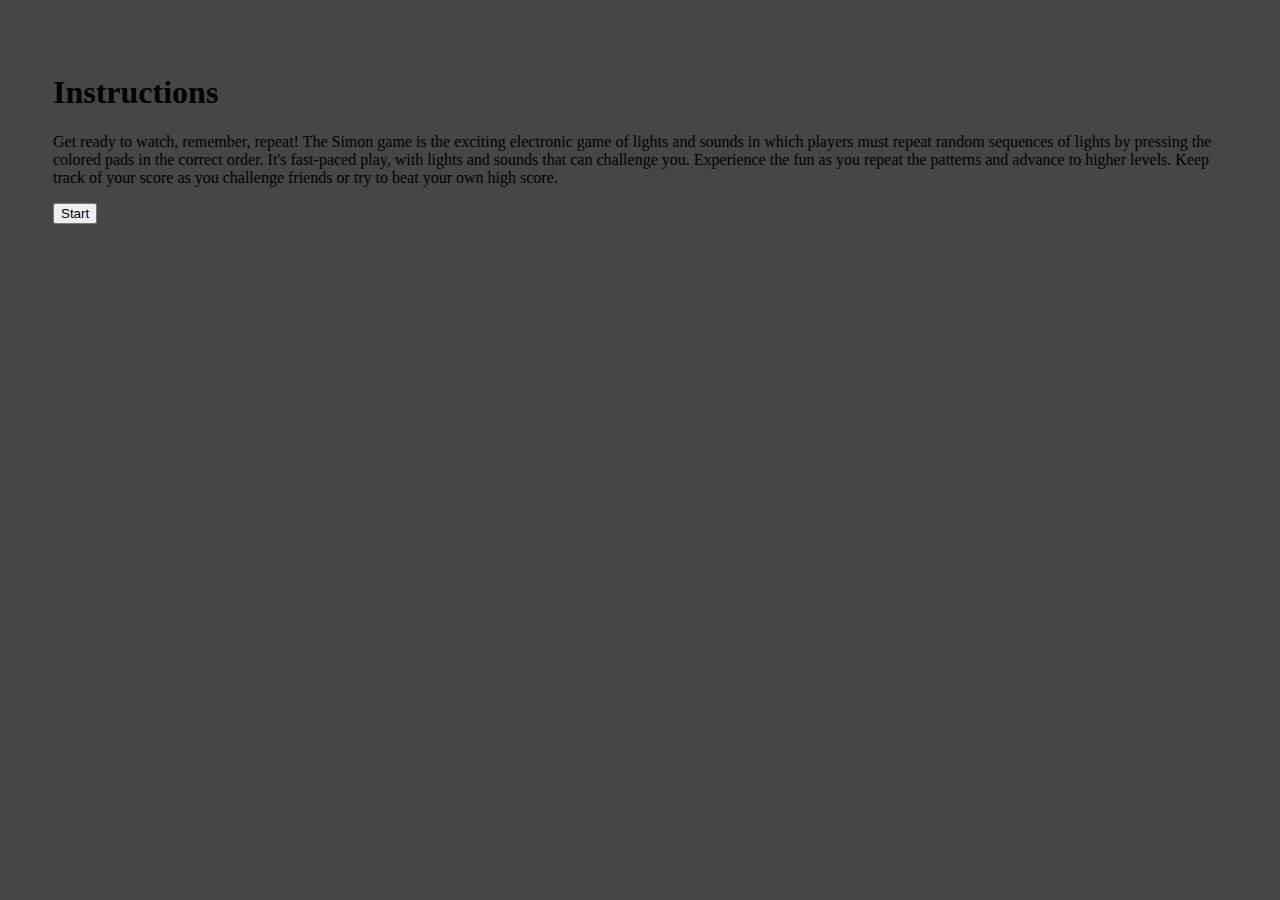
<file: index.html>
<!DOCTYPE html>
<html lang="en">

<head>
    <meta charset="UTF-8">
    <meta name="viewport" content="width=device-width, initial-scale=1.0">
    <meta http-equiv="X-UA-Compatible" content="ie=edge">
    <title>Simon</title>
    <link rel="stylesheet" href="css/style.css">
    <link rel="shortcut icon" href="images/pa_head_logo.png" type="image/x-icon">
</head>

<body>
    <main>
        <section id="gameManual" class="">
            <h1 id="title">Instructions</h1>
            <p id="description">Get ready to watch, remember, repeat! The Simon game is the exciting electronic game of lights and sounds in which players must repeat random sequences of lights by pressing the colored pads in the correct order. It's fast-paced play, with
                lights and sounds that can challenge you. Experience the fun as you repeat the patterns and advance to higher levels. Keep track of your score as you challenge friends or try to beat your own high score.</p>
            <button id="start">Start</button>
        </section>
        <section id="game" class="hidden">
            <div id="1" class="green button"></div>
            <div id="2" class="red button"></div>
            <div id="3" class="yellow button"></div>
            <div id="4" class="blue button"></div>
        </section>
    </main>
    <script src="./JS/jquery.min.js"></script>
    <script src="./JS/main.js"></script>
</body>

</html>
</file>
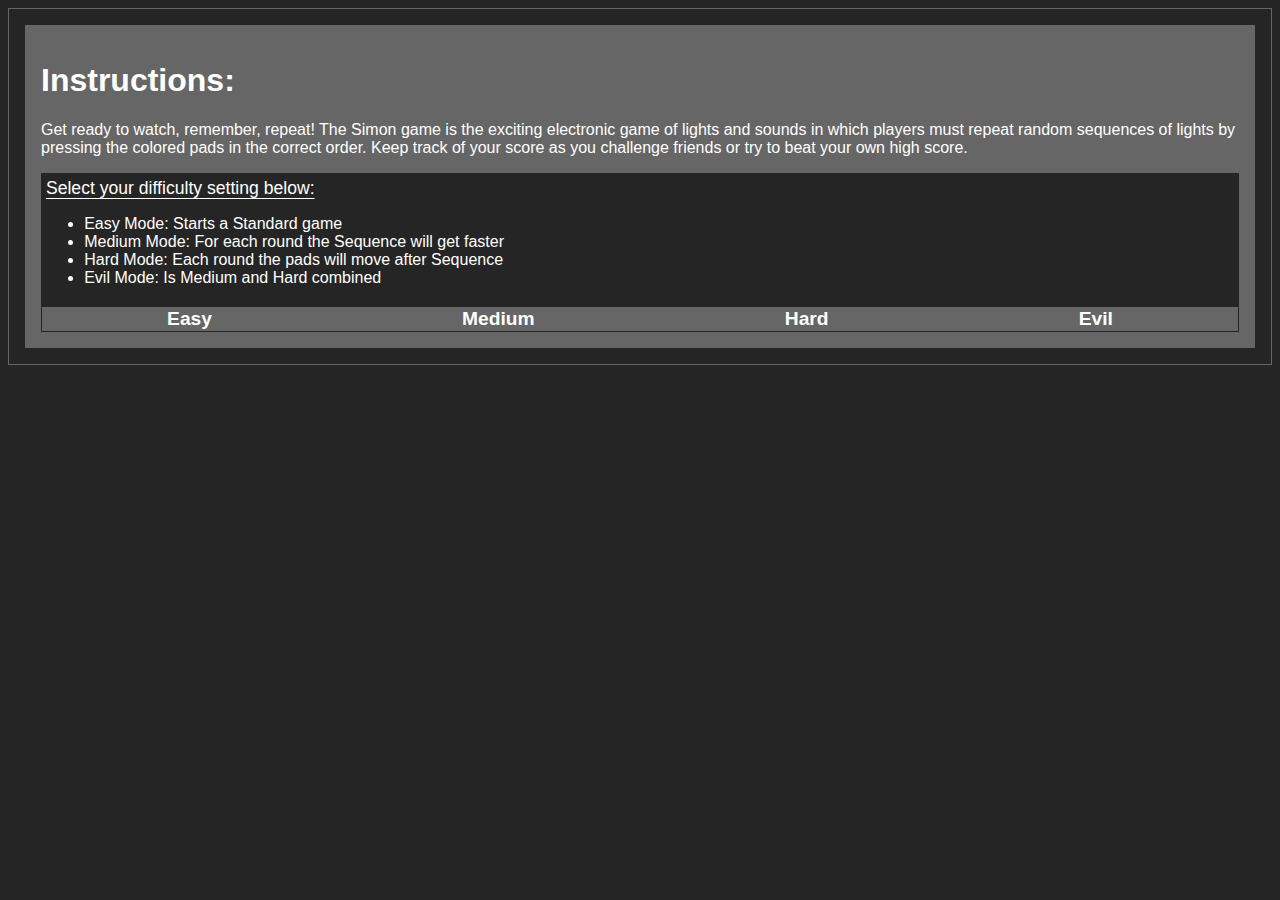
<file: docs/index.html>
<!DOCTYPE html>
<html lang="en">

<head>
    <meta charset="UTF-8">
    <meta name="viewport" content="width=device-width, initial-scale=1.0">
    <meta http-equiv="X-UA-Compatible" content="ie=edge">
    <title>Simon</title>
    <link rel="stylesheet" href="css/style.css">
    <link rel="stylesheet" href="css/mobile.css">
    <link rel="stylesheet" href="css/landscape.css">
    <link rel="shortcut icon" href="images/pa_head_logo.png" type="image/x-icon">
</head>

<body>
    <div id="gameManual">
        <div id="container">
            <h1 id="title">Instructions:</h1>
            <p id="description">Get ready to watch, remember, repeat! The Simon game is the exciting electronic game of lights and sounds in which players must repeat random sequences of lights by pressing the colored pads in the correct order. Keep track of your score as
                you challenge friends or try to beat your own high score.</p>
            <div id="instruct">
                <p id="instructions">Select your difficulty setting below:</p>
                <ul>
                    <li>Easy Mode: Starts a Standard game</li>
                    <li>Medium Mode: For each round the Sequence will get faster</li>
                    <li>Hard Mode: Each round the pads will move after Sequence</li>
                    <li>Evil Mode: Is Medium and Hard combined</li>
                </ul>
            </div>
            <div id="buttons">
                <button id="easy">Easy</button>
                <button id="medium">Medium</button>
                <button id="hard">Hard</button>
                <button id="impossible">Evil</button>
            </div>
        </div>
    </div>
    <div id="circle" class="hide">
        <div id="circle2">
            <div id="a" class="green" data-id="1"></div>
            <div id="b" class="red" data-id="2"></div>
            <div id="c" class="yellow" data-id="3"></div>
            <div id="d" class="blue" data-id="4"></div>
        </div>
        <div id="horizontalLine"></div>
        <div id="verticalLine"></div>
        <div id="innerCircle">
            <h1 id="simon">Simon</h1>
            <h3 id="difficulty"></h3>
            <div id="score">
                <h3>Highest <span id="highScore">0</span></h3>
                <h3>Round <span id="round">0</span></h3>
            </div>
        </div>
    </div>
    <audio id="sound" src="./audio/tone-1.wav" type="audio/wav"></audio>
    <script src="./JS/jquery.min.js"></script>
    <script src="./JS/main.js"></script>
</body>
</body>

</html>
</file>
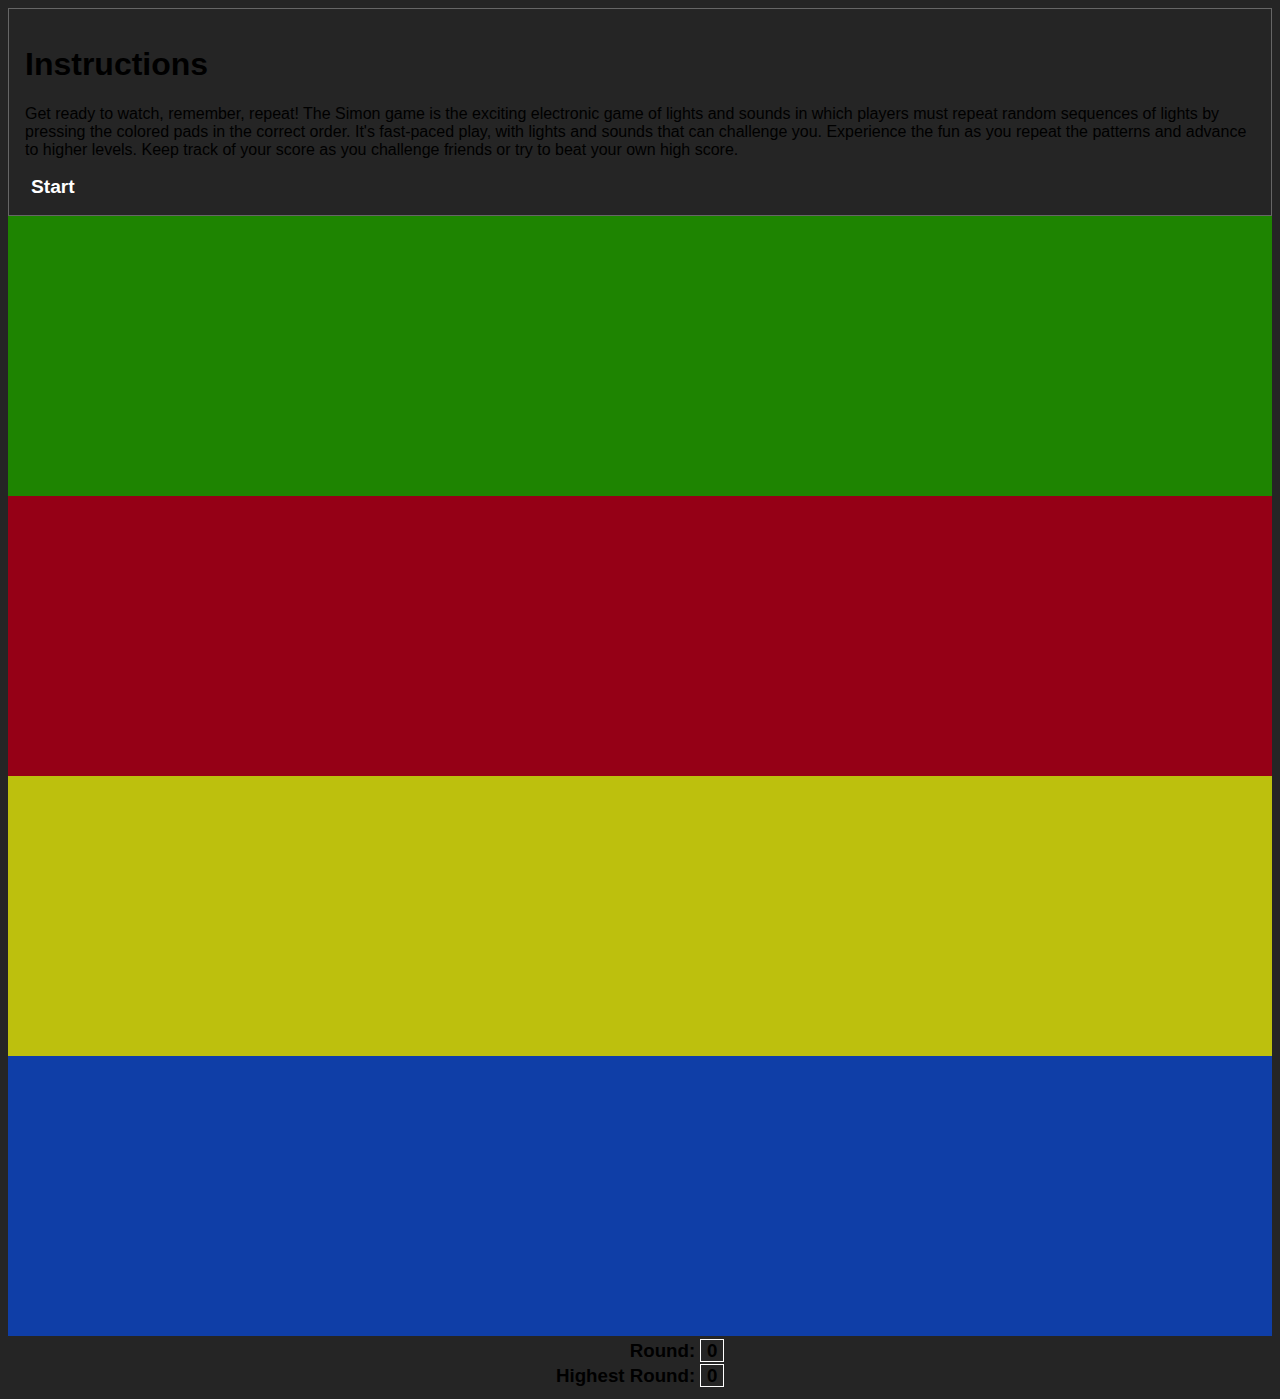
<file: docs/extra.html>
<!-- html before css update -->
<!DOCTYPE html>
<html lang="en">

<head>
    <meta charset="UTF-8">
    <meta name="viewport" content="width=device-width, initial-scale=1.0">
    <meta http-equiv="X-UA-Compatible" content="ie=edge">
    <title>Simon</title>
    <link rel="stylesheet" href="css/style.css">
    <link rel="shortcut icon" href="images/pa_head_logo.png" type="image/x-icon">
</head>

<body>
    <main>
        <section id="gameManual">
            <h1 id="title">Instructions</h1>
            <p id="description">Get ready to watch, remember, repeat! The Simon game is the exciting electronic game of lights and sounds in which players must repeat random sequences of lights by pressing the colored pads in the correct order. It's fast-paced play, with
                lights and sounds that can challenge you. Experience the fun as you repeat the patterns and advance to higher levels. Keep track of your score as you challenge friends or try to beat your own high score.</p>
            <button id="start">Start</button>
        </section>
        <section id="game" class="hidden">
            <div id="1" class="green button"></div>
            <div id="2" class="red button"></div>
            <div id="3" class="yellow button"></div>
            <div id="4" class="blue button"></div>
        </section>
    </main>
    <footer id="score" class="hidden">
        <h3>Round: <span id="round">0</span></h3>
        <h3>Highest Round: <span id="highScore">0</span></h3>
    </footer>
    <audio id="sound">
        <source id="tone" src="./audio/tone-1.wav" type="audio/wav">
        <source id="wrong" src="./audio/wrong.wav" type="audio/wav">
    </audio>
    </audio>
    <script src="./JS/jquery.min.js"></script>
    <script src="./JS/main.js"></script>
</body>

</html>
</file>
<file: css/style.css>
body {
    background: #454646;
    display: flex;
    justify-content: center;
}

main {
    margin: 5vh;
}

.hidden {
    visibility: hidden;
}

.show {
    visibility: visible;
}

#game {
    /* height: 50vh; */
    width: 600px;
    height: 600px;
    border-radius: 300px;
    display: flex;
    flex-wrap: wrap;
    justify-content: center;
    align-content: center;
    align-items: center;
    /* background: #414040; */
    background-image: url("../images/simon.png");
}

#game .button {
    height: 300px;
    width: 300px;
}

.green {
    /* border: 140px solid #1E8401; */
    /* border-top-left-radius: 300px; */
    background-image: url("../images/green.png");
}

.red {
    /* border: 140px solid #950016; */
    /* border-top-right-radius: 300px; */
    background-image: url("../images/red.png");
}

.yellow {
    /* border: 140px solid #BDC00D; */
    /* border-bottom-left-radius: 300px; */
    background-image: url("../images/yellow.png");
}

.blue {
    /* border: 140px solid #0F3EA7; */
    /* border-bottom-right-radius: 300px; */
    background-image: url("../images/blue.png");
}

.greenLight {
    /* border: 140px solid #31F206; */
    /* border-top-left-radius: 300px; */
    background-image: url("../images/greenlight.png");
}

.redLight {
    /* border: 140px solid #E9000E; */
    /* border-top-right-radius: 300px; */
    background-image: url("../images/redlight.png");
}

.yellowLight {
    /* border: 140px solid #FDFF0E; */
    /* border-bottom-left-radius: 300px; */
    background-image: url("../images/yellowlight.png");
}

.blueLight {
    /* border: 140px solid #1158FE; */
    /* border-bottom-right-radius: 300px; */
    background-image: url("../images/bluelight.png");
}
</file>
<file: docs/css/style.css>
@font-face {
    font-family: "PriceDown";
    src: url("fonts/pricedown.otf");
}

body {
    background: #252525;
    display: flex;
    flex-direction: column;
    justify-content: center;
    align-items: center;
    font-family: Arial, Helvetica, sans-serif;
}

#simon {
    font-family: 'PriceDown', cursive;
    font-size: 76px;
    margin: 0;
}

#difficulty {
    margin-top: 0;
}

#circle {
    margin: 0;
    height: 600px;
    width: 600px;
    background-color: #666666;
    border-radius: 300px;
    padding: 0;
    display: flex;
    flex-wrap: nowrap;
    align-items: center;
}

#circle2 {
    height: 600px;
    width: 600px;
    border-radius: 300px;
    margin: 0;
    display: flex;
    flex-wrap: wrap;
    justify-content: center;
    align-content: center;
    align-items: center;
}

#innerCircle {
    margin: -460px;
    height: 300px;
    width: 300px;
    border-radius: 150px;
    background: #666666;
    display: flex;
    flex-direction: column;
    justify-content: center;
    align-items: center;
    color: white;
}

#verticalLine {
    height: 600px;
    width: 10px;
    background: #666666;
    margin: 300px;
}

#horizontalLine {
    height: 10px;
    width: 600px;
    background: #666666;
    margin: -600px;
}

.green {
    border: 140px solid #1E8401;
}

.red {
    border: 140px solid #950016;
}

.yellow {
    border: 140px solid #BDC00D;
}

.blue {
    border: 140px solid #0F3EA7;
}

.greenLight {
    border: 140px solid #31F206;
}

.redLight {
    border: 140px solid #E9000E;
}

.yellowLight {
    border: 140px solid #FDFF0E;
}

.blueLight {
    border: 140px solid #1158FE;
}

#a {
    height: 0px;
    width: 0px;
    border-top-left-radius: 280px;
}

#b {
    height: 0px;
    width: 0px;
    border-top-right-radius: 280px;
}

#c {
    height: 0px;
    width: 0px;
    border-bottom-left-radius: 280px;
}

#d {
    height: 0px;
    width: 0px;
    border-bottom-right-radius: 280px;
}

.hide {
    visibility: hidden;
}

#gameManual {
    border: 1px solid #666666;
    padding: 1em;
    position: relative;
}

#container {
    background: #666666;
    padding: 1em;
    color: white;
}

#instruct {
    background: #252525;
    padding: .2em;
}

#instructions {
    text-decoration: underline;
    text-underline-position: under;
    font-size: 1.1em;
    margin: .1em;
}

#buttons {
    display: flex;
    justify-content: space-around;
    border: 1px solid #252525;
}

button {
    background: none;
    border: none;
    color: white;
    font-weight: bolder;
    font-size: 1.2em;
}

#score h3 {
    margin: .2em;
    text-align: right;
}

#highScore {
    background: #252525;
    padding-left: .3em;
    padding-right: .3em;
    border: 1px solid white;
}

#round {
    background: #252525;
    padding-left: .3em;
    padding-right: .3em;
    border: 1px solid white;
}
</file>
<file: docs/css/mobile.css>
@media only screen and (max-width: 736px) and (max-height: 736px) {
    #gameManual {
        width: 95vw;
        height: 95vh;
        border: none;
        padding: 0;
    }
    #container {
        padding: .4em;
        height: 95vh;
        width: 95vw;
    }
    #container h1,
    #description {
        margin: .2em;
    }
    #instruct ul {
        margin: .15em;
    }
    #instruct li {
        line-height: 1.2em;
    }
    #instructions {
        font-size: 1em;
    }
    button {
        font-size: 1em;
    }
    #simon {
        font-family: 'PriceDown', cursive;
        font-size: 52px;
    }
    #difficulty {
        display: none;
    }
    #circle {
        width: 96vw;
        height: 90vh;
        margin: 2vw 2vh;
        display: flex;
        flex-wrap: nowrap;
        border-radius: 0;
        flex-direction: column;
        background: #414040;
    }
    #innerCircle {
        border-radius: 0;
        margin: .6em;
        order: 1;
        width: 90vw;
        height: 12vh;
        flex-direction: row;
        flex-wrap: wrap;
        justify-content: space-between;
        padding-left: 2vw;
        padding-right: 2vw;
    }
    #circle2 {
        order: 2;
        width: 90vw;
        height: 90vh;
        flex-direction: column;
        justify-content: space-around;
    }
    #verticalLine {
        display: none;
    }
    #horizontalLine {
        display: none;
    }
    #a {
        height: 15vh;
        width: 65vw;
        border-radius: 1em;
        margin-bottom: 0.6em;
        border: .5vh solid #252525;
    }
    #b {
        height: 15vh;
        width: 65vw;
        border-radius: 1em;
        margin-bottom: 0.6em;
        border: .5vh solid #252525;
    }
    #c {
        height: 15vh;
        width: 65vw;
        border-radius: 1em;
        margin-bottom: 0.6em;
        border: .5vh solid #252525;
    }
    #d {
        height: 15vh;
        width: 65vw;
        border-radius: 1em;
        margin-bottom: 0.6em;
        border: .5vh solid #252525;
    }
    .green {
        background: #1E8401;
        border: none;
    }
    .red {
        background: #950016;
        border: none;
    }
    .yellow {
        background: #BDC00D;
        border: none;
    }
    .blue {
        background: #0F3EA7;
        border: none;
    }
    .greenLight {
        background: #31F206;
        border: none;
    }
    .redLight {
        background: #E9000E;
        border: none;
    }
    .yellowLight {
        background: #FDFF0E;
        border: none;
    }
    .blueLight {
        background: #1158FE;
        border: none;
    }
}
</file>
<file: docs/css/landscape.css>
@media only screen and (max-width: 736px) and (max-height: 736px) and (orientation: landscape) {
    #container {
        margin: 0;
    }
    #circle2 {
        flex-direction: row;
        height: 80vh;
    }
    #innerCircle {
        height: 21vh;
    }
    #difficulty {
        display: block;
    }
    #a {
        width: 15vw;
        height: 65vh;
        border: .5vw solid #252525;
    }
    #b {
        width: 15vw;
        height: 65vh;
        border: .5vw solid #252525;
    }
    #c {
        width: 15vw;
        height: 65vh;
        border: .5vw solid #252525;
    }
    #d {
        width: 15vw;
        height: 65vh;
        border: .5vw solid #252525;
    }
    button {
        font-size: 1.1em;
    }
}
</file>
